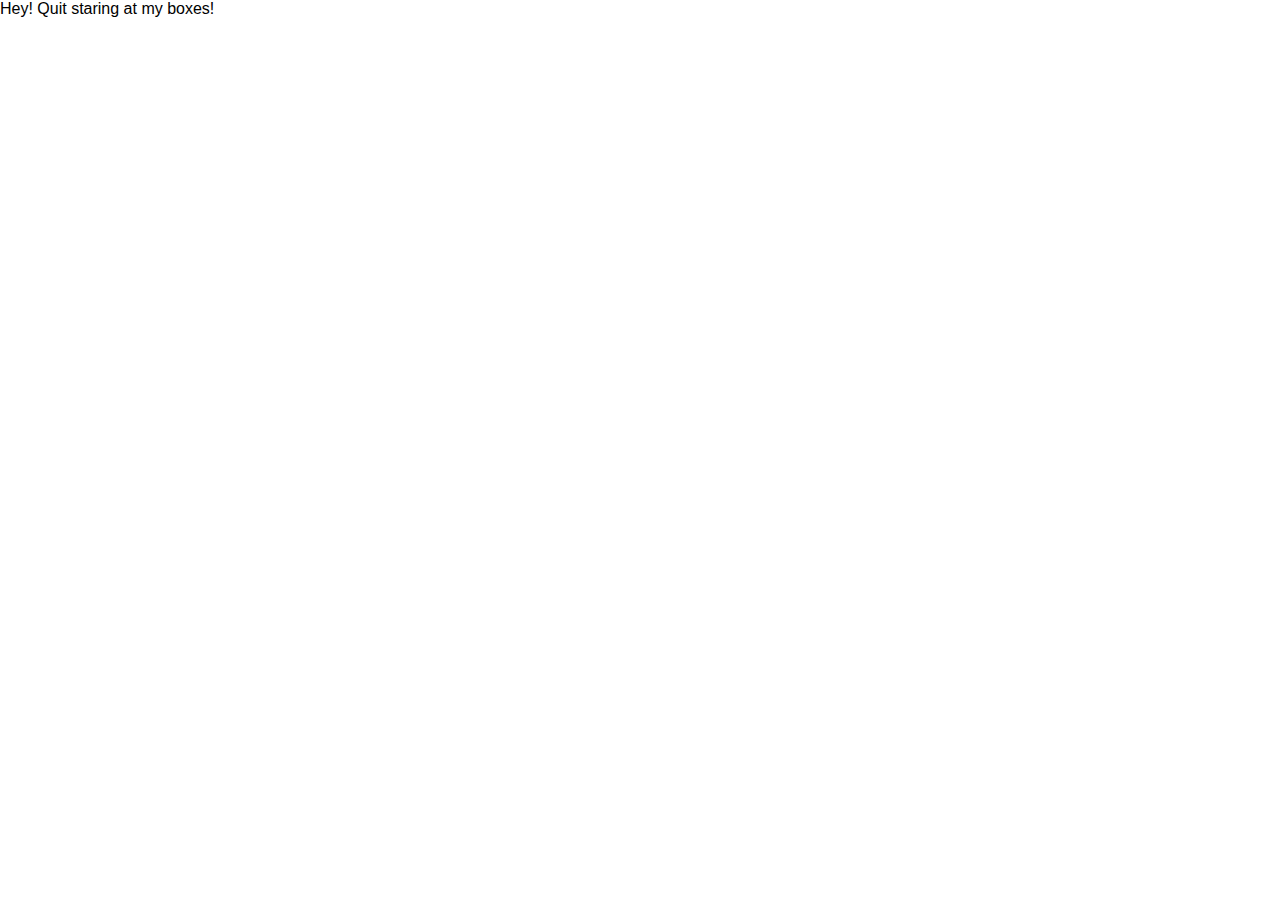
<file: index.html>
<!DOCTYPE html>
<html lang="en">

<head>
    <meta charset="UTF-8">
    <meta http-equiv="X-UA-Compatible" content="IE=edge">
    <meta name="viewport" content="width=device-width, initial-scale=1.0">
    <link rel="stylesheet" href="css/style.css">

    <title>Boxes</title>
</head>

<body>
    <p>Hey! Quit staring at my boxes!</p>
</body>

</html>
</file>
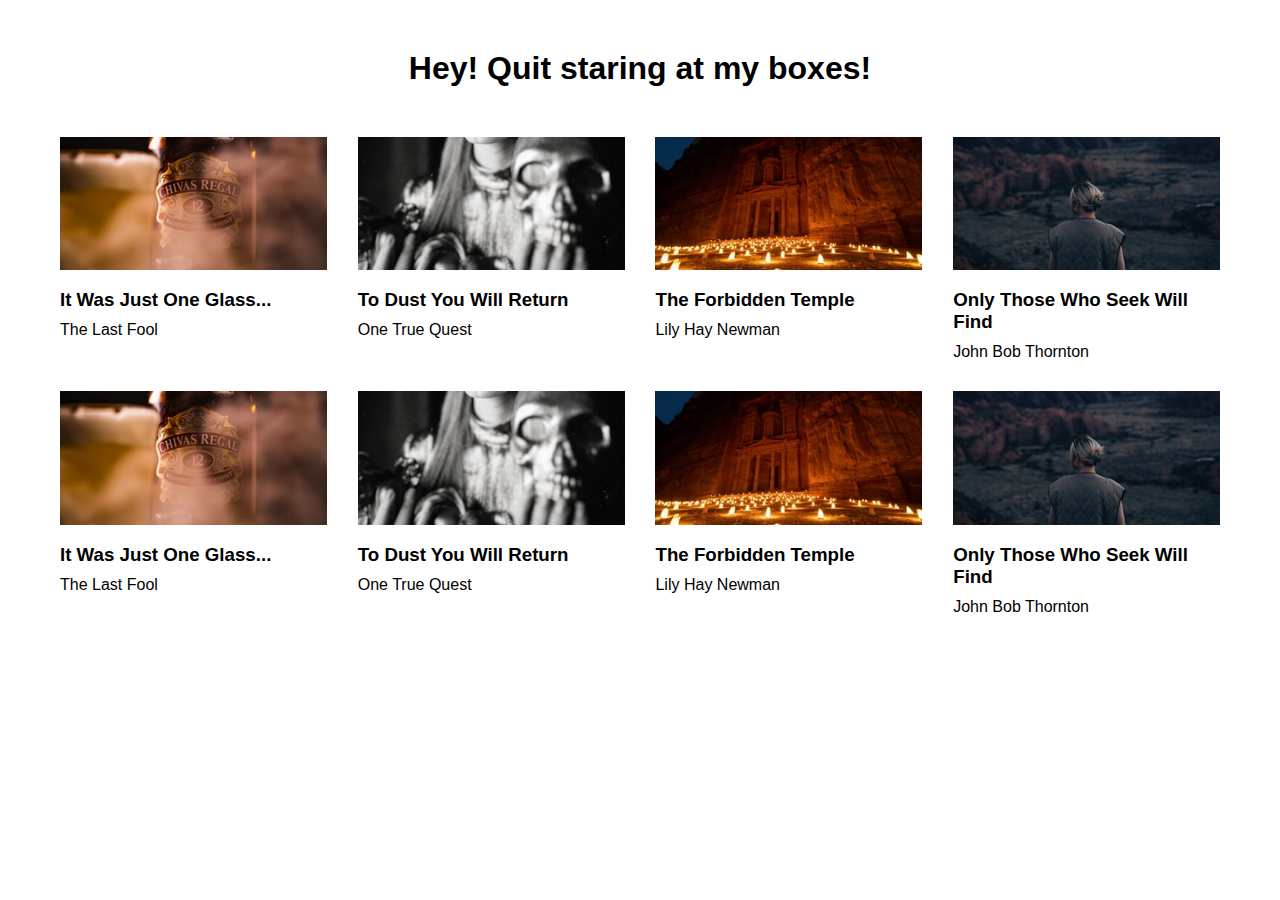
<file: flex/index.html>
<!DOCTYPE html>
<html lang="en">

<head>
    <meta charset="UTF-8">
    <meta http-equiv="X-UA-Compatible" content="IE=edge">
    <meta name="viewport" content="width=device-width, initial-scale=1.0">
    <link rel="stylesheet" href="../css/flex.css">

    <title>Boxes</title>
</head>

<body>
    <div class="container">
        <h1 class="center">Hey! Quit staring at my boxes!</h1>

        <div class="row group">
            <div class="box">
                <img src="../img/photo0.jpg" alt="Picture">
                <h3>It Was Just One Glass...</h3>
                <p>The Last Fool</p>
            </div>
    
            <div class="box">
                <img src="../img/photo1.jpg" alt="Picture">
                <h3>To Dust You Will Return</h3>
                <p>One True Quest</p>
            </div>
    
            <div class="box">
                <img src="../img/photo2.jpg" alt="Picture">
                <h3>The Forbidden Temple</h3>
                <p>Lily Hay Newman</p>
            </div>
    
            <div class="box">
                <img src="../img/photo3.jpg" alt="Picture">
                <h3>Only Those Who Seek Will Find</h3>
                <p>John Bob Thornton</p>
            </div>
        </div>

        <div class="row group">
            <div class="box">
                <img src="../img/photo0.jpg" alt="Picture">
                <h3>It Was Just One Glass...</h3>
                <p>The Last Fool</p>
            </div>
    
            <div class="box">
                <img src="../img/photo1.jpg" alt="Picture">
                <h3>To Dust You Will Return</h3>
                <p>One True Quest</p>
            </div>
    
            <div class="box">
                <img src="../img/photo2.jpg" alt="Picture">
                <h3>The Forbidden Temple</h3>
                <p>Lily Hay Newman</p>
            </div>
    
            <div class="box">
                <img src="../img/photo3.jpg" alt="Picture">
                <h3>Only Those Who Seek Will Find</h3>
                <p>John Bob Thornton</p>
            </div>
        </div>
    </div>
</body>

</html>
</file>
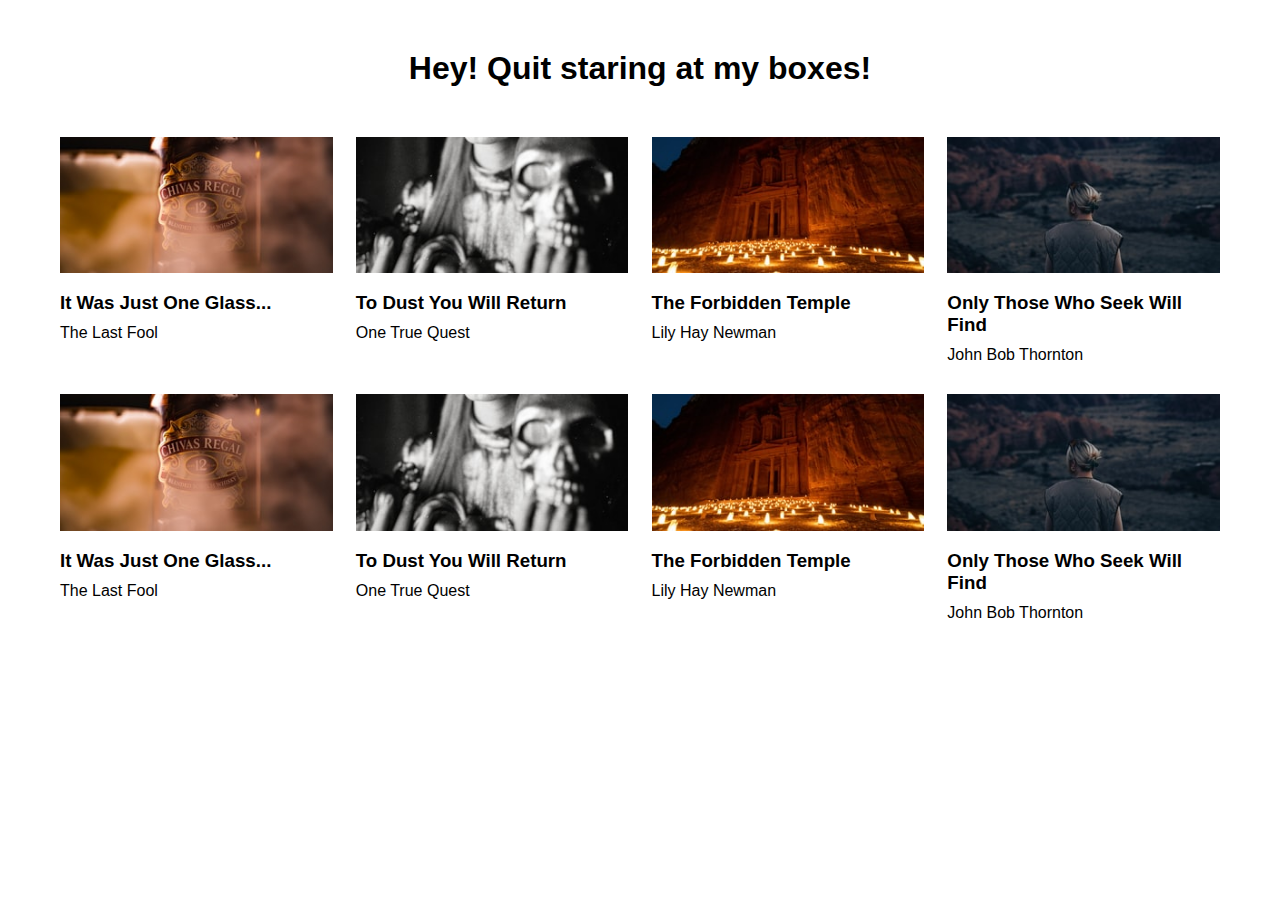
<file: float/index.html>
<!DOCTYPE html>
<html lang="en">

<head>
    <meta charset="UTF-8">
    <meta http-equiv="X-UA-Compatible" content="IE=edge">
    <meta name="viewport" content="width=device-width, initial-scale=1.0">
    <link rel="stylesheet" href="../css/float.css">

    <title>Boxes</title>
</head>

<body>
    <div class="container">
        <h1 class="center">Hey! Quit staring at my boxes!</h1>

        <div class="row group">
            <div class="box">
                <img src="../img/photo0.jpg" alt="Picture">
                <h3>It Was Just One Glass...</h3>
                <p>The Last Fool</p>
            </div>
    
            <div class="box">
                <img src="../img/photo1.jpg" alt="Picture">
                <h3>To Dust You Will Return</h3>
                <p>One True Quest</p>
            </div>
    
            <div class="box">
                <img src="../img/photo2.jpg" alt="Picture">
                <h3>The Forbidden Temple</h3>
                <p>Lily Hay Newman</p>
            </div>
    
            <div class="box">
                <img src="../img/photo3.jpg" alt="Picture">
                <h3>Only Those Who Seek Will Find</h3>
                <p>John Bob Thornton</p>
            </div>
        </div>

        <div class="row group">
            <div class="box">
                <img src="../img/photo0.jpg" alt="Picture">
                <h3>It Was Just One Glass...</h3>
                <p>The Last Fool</p>
            </div>
    
            <div class="box">
                <img src="../img/photo1.jpg" alt="Picture">
                <h3>To Dust You Will Return</h3>
                <p>One True Quest</p>
            </div>
    
            <div class="box">
                <img src="../img/photo2.jpg" alt="Picture">
                <h3>The Forbidden Temple</h3>
                <p>Lily Hay Newman</p>
            </div>
    
            <div class="box">
                <img src="../img/photo3.jpg" alt="Picture">
                <h3>Only Those Who Seek Will Find</h3>
                <p>John Bob Thornton</p>
            </div>
        </div>
    </div>
</body>

</html>
</file>
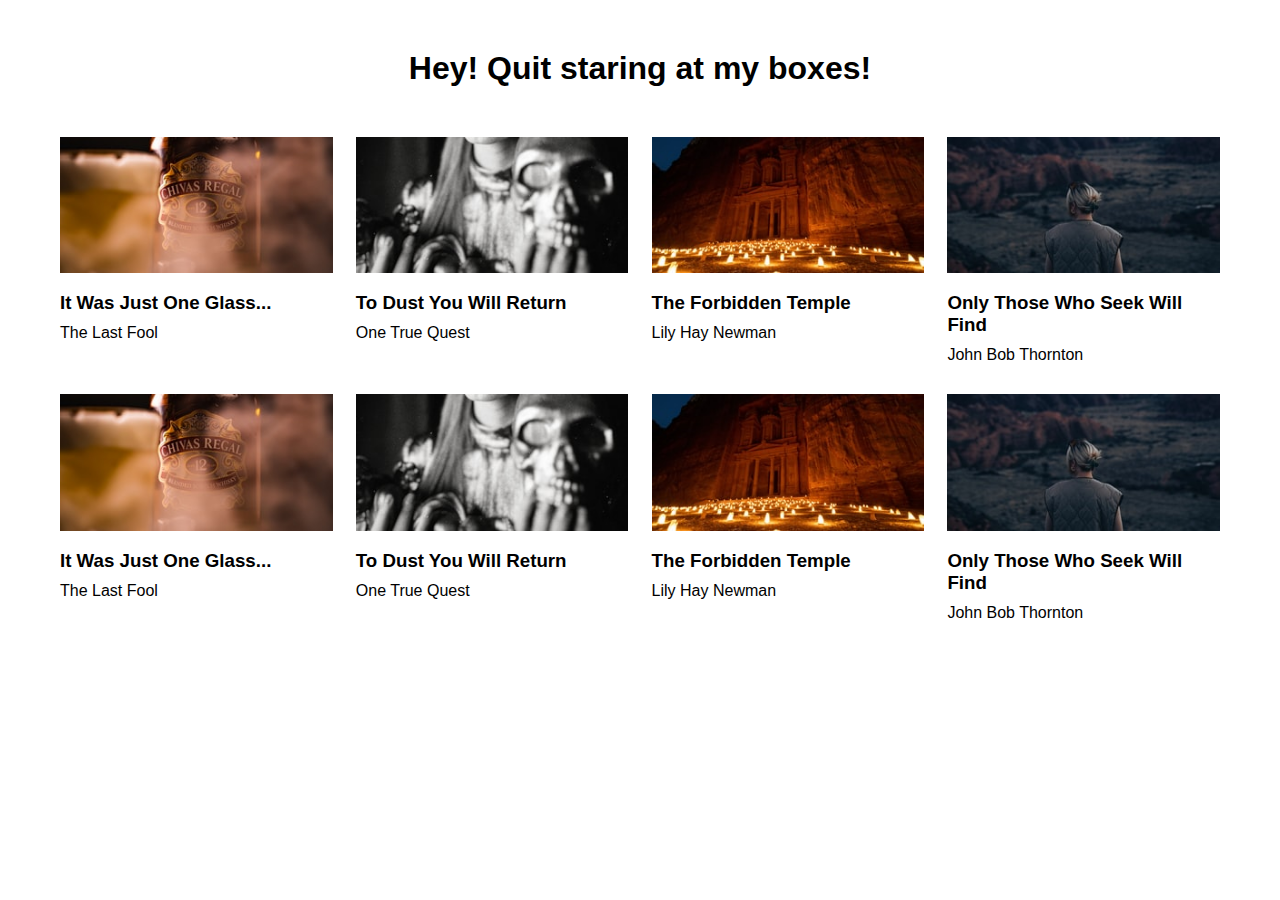
<file: grid/index.html>
<!DOCTYPE html>
<html lang="en">

<head>
    <meta charset="UTF-8">
    <meta http-equiv="X-UA-Compatible" content="IE=edge">
    <meta name="viewport" content="width=device-width, initial-scale=1.0">
    <link rel="stylesheet" href="../css/grid.css">

    <title>Boxes</title>
</head>

<body>
    <div class="container">
        <h1 class="center">Hey! Quit staring at my boxes!</h1>

        <div class="row group">
            <div class="box">
                <img src="../img/photo0.jpg" alt="Picture">
                <h3>It Was Just One Glass...</h3>
                <p>The Last Fool</p>
            </div>
    
            <div class="box">
                <img src="../img/photo1.jpg" alt="Picture">
                <h3>To Dust You Will Return</h3>
                <p>One True Quest</p>
            </div>
    
            <div class="box">
                <img src="../img/photo2.jpg" alt="Picture">
                <h3>The Forbidden Temple</h3>
                <p>Lily Hay Newman</p>
            </div>
    
            <div class="box">
                <img src="../img/photo3.jpg" alt="Picture">
                <h3>Only Those Who Seek Will Find</h3>
                <p>John Bob Thornton</p>
            </div>
        </div>

        <div class="row group">
            <div class="box">
                <img src="../img/photo0.jpg" alt="Picture">
                <h3>It Was Just One Glass...</h3>
                <p>The Last Fool</p>
            </div>
    
            <div class="box">
                <img src="../img/photo1.jpg" alt="Picture">
                <h3>To Dust You Will Return</h3>
                <p>One True Quest</p>
            </div>
    
            <div class="box">
                <img src="../img/photo2.jpg" alt="Picture">
                <h3>The Forbidden Temple</h3>
                <p>Lily Hay Newman</p>
            </div>
    
            <div class="box">
                <img src="../img/photo3.jpg" alt="Picture">
                <h3>Only Those Who Seek Will Find</h3>
                <p>John Bob Thornton</p>
            </div>
        </div>
    </div>
</body>

</html>
</file>
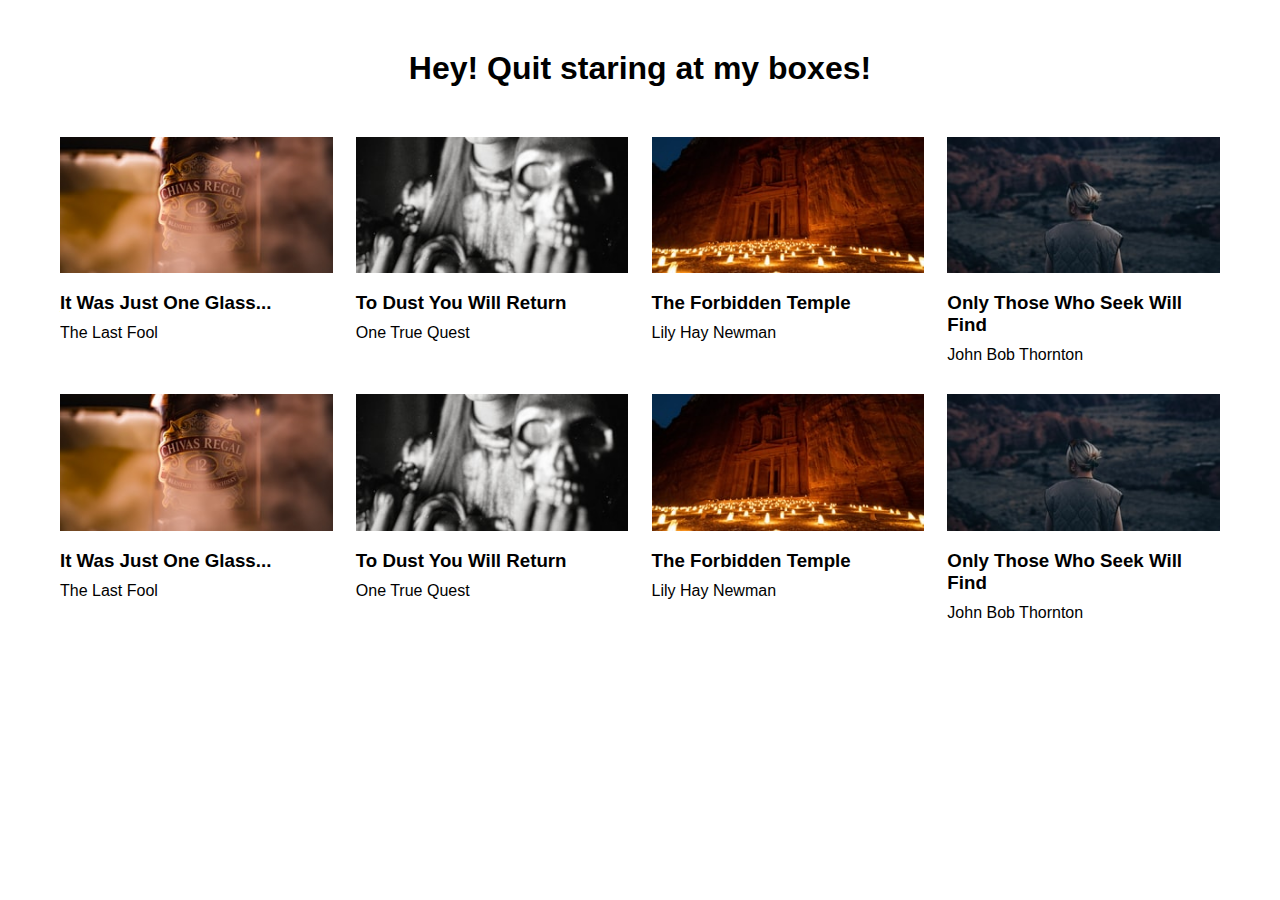
<file: float.html>
<!DOCTYPE html>
<html lang="en">

<head>
    <meta charset="UTF-8">
    <meta http-equiv="X-UA-Compatible" content="IE=edge">
    <meta name="viewport" content="width=device-width, initial-scale=1.0">
    <link rel="stylesheet" href="css/style.css">

    <title>Boxes</title>
</head>

<body>
    <div class="container">
        <h1 class="center">Hey! Quit staring at my boxes!</h1>

        <div class="row group">
            <div class="box">
                <img src="img/photo0.jpg" alt="Picture">
                <h3>It Was Just One Glass...</h3>
                <p>The Last Fool</p>
            </div>
    
            <div class="box">
                <img src="img/photo1.jpg" alt="Picture">
                <h3>To Dust You Will Return</h3>
                <p>One True Quest</p>
            </div>
    
            <div class="box">
                <img src="img/photo2.jpg" alt="Picture">
                <h3>The Forbidden Temple</h3>
                <p>Lily Hay Newman</p>
            </div>
    
            <div class="box">
                <img src="img/photo3.jpg" alt="Picture">
                <h3>Only Those Who Seek Will Find</h3>
                <p>John Bob Thornton</p>
            </div>
        </div>

        <div class="row group">
            <div class="box">
                <img src="img/photo0.jpg" alt="Picture">
                <h3>It Was Just One Glass...</h3>
                <p>The Last Fool</p>
            </div>
    
            <div class="box">
                <img src="img/photo1.jpg" alt="Picture">
                <h3>To Dust You Will Return</h3>
                <p>One True Quest</p>
            </div>
    
            <div class="box">
                <img src="img/photo2.jpg" alt="Picture">
                <h3>The Forbidden Temple</h3>
                <p>Lily Hay Newman</p>
            </div>
    
            <div class="box">
                <img src="img/photo3.jpg" alt="Picture">
                <h3>Only Those Who Seek Will Find</h3>
                <p>John Bob Thornton</p>
            </div>
        </div>
    </div>
</body>

</html>
</file>
<file: css/style.css>
/* Reset */
* {
    margin: 0;
    padding: 0;
    box-sizing: border-box;
}

/* Main Styling */
html, body {
    font-family: sans-serif;
}

h1 {
    margin: 30px 0 50px;
}

h3 {
    margin-bottom: 10px;
}

/* Utility Classes */
.group::after {
    content: "";
    display: table;
    clear: both;
}

.container {
    margin: 0 auto;
    padding: 20px;
    max-width: 1200px;
}

.row {
    margin-bottom: 30px;
}

.box {
    width: 23.5%;
    float: left;
    margin-right: 2%;
}

.box:last-child {
    margin-right: 0;
}

.box img {
    width: 100%;
    margin-bottom: 15px;
}

.center {
    text-align: center;
}
</file>
<file: css/flex.css>
/* Reset */
* {
    margin: 0;
    padding: 0;
    box-sizing: border-box;
}

/* Main Styling */
html, body {
    font-family: sans-serif;
}

h1 {
    margin: 30px 0 50px;
}

h3 {
    margin-bottom: 10px;
}

/* Utility Classes */
.container {
    margin: 0 auto;
    padding: 20px;
    max-width: 1200px;
}

.row {
    display: flex;
    justify-content: space-between;
    margin-bottom: 30px;
}

.box {
    width: 23%;
}

.box img {
    width: 100%;
    margin-bottom: 15px;
}

.center {
    text-align: center;
}
</file>
<file: css/float.css>
/* Reset */
* {
    margin: 0;
    padding: 0;
    box-sizing: border-box;
}

/* Main Styling */
html, body {
    font-family: sans-serif;
}

h1 {
    margin: 30px 0 50px;
}

h3 {
    margin-bottom: 10px;
}

/* Utility Classes */
.group::after {
    content: "";
    display: table;
    clear: both;
}

.container {
    margin: 0 auto;
    padding: 20px;
    max-width: 1200px;
}

.row {
    margin-bottom: 30px;
}

.box {
    width: 23.5%;
    float: left;
    margin-right: 2%;
}

.box:last-child {
    margin-right: 0;
}

.box img {
    width: 100%;
    margin-bottom: 15px;
}

.center {
    text-align: center;
}
</file>
<file: css/grid.css>
/* Reset */
* {
    margin: 0;
    padding: 0;
    box-sizing: border-box;
}

/* Main Styling */
html, body {
    font-family: sans-serif;
}

h1 {
    margin: 30px 0 50px;
}

h3 {
    margin-bottom: 10px;
}

/* Utility Classes */
.container {
    margin: 0 auto;
    padding: 20px;
    max-width: 1200px;
}

.row {
    display: grid;
    grid-template-columns: repeat(4, 1fr);
    column-gap: 2%;
    margin-bottom: 30px;
}

.box img {
    width: 100%;
    margin-bottom: 15px;
}

.center {
    text-align: center;
}
</file>
